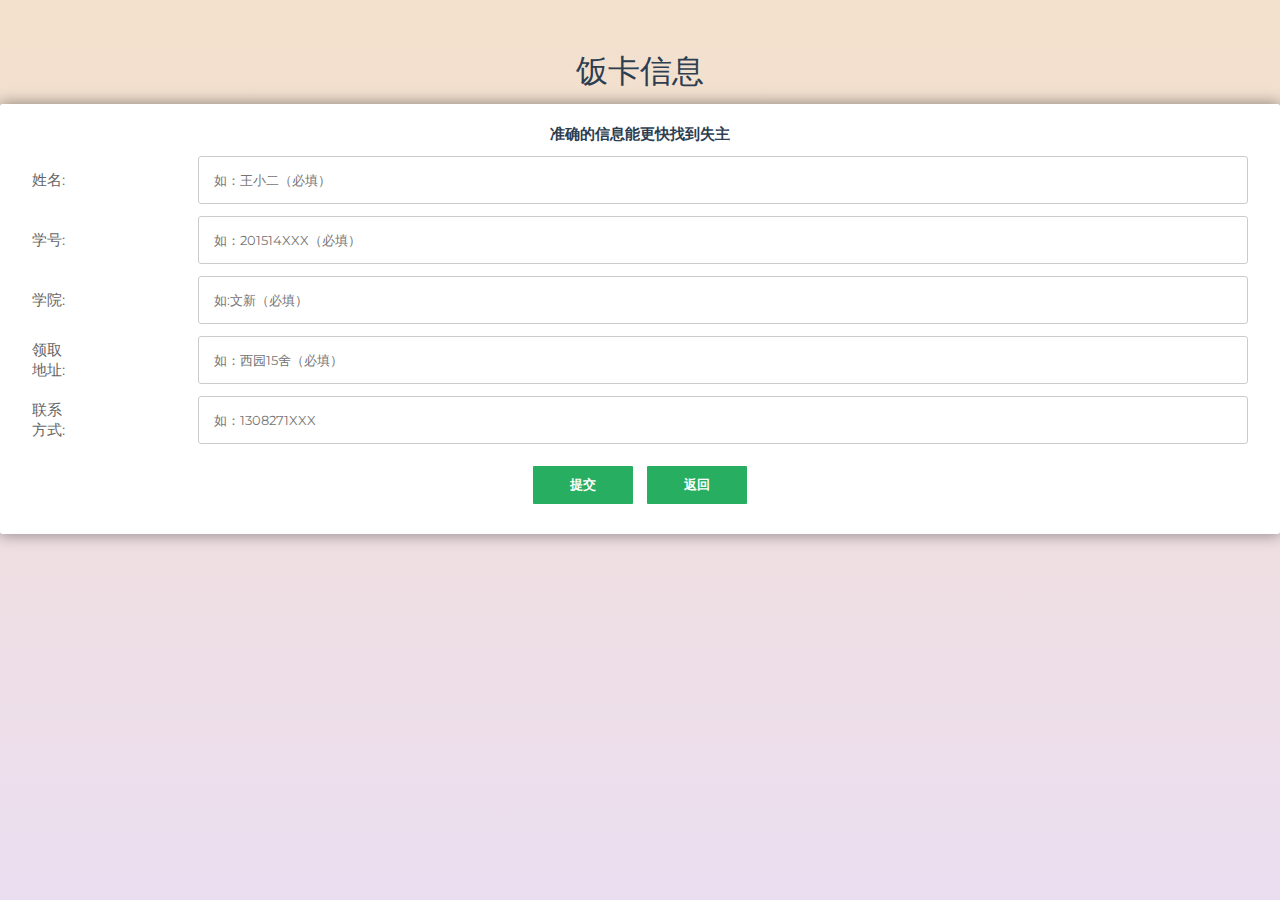
<file: scuxiaoer_war_exploded/home/find.html>
<html>
<head>
    <link rel="shortcut icon" href="/log.ico">

    <meta http-equiv="Content-Type" content="text/html; charset=gb2312">
    <title>��С������</title>
    <link rel="stylesheet" media="screen" href="css/css.css" />

    <meta name="viewport" content="width=device-width, initial-scale=1">
    <meta name="description" content="Free HTML5 Template by FreeHTML5.co" />
    <meta name="keywords" content="free html5, free template, free bootstrap, html5, css3, mobile first, responsive" />

    <!-- Facebook and Twitter integration -->
    <meta property="og:title" content=""/>
    <meta property="og:image" content=""/>
    <meta property="og:url" content=""/>
    <meta property="og:site_name" content=""/>
    <meta property="og:description" content=""/>
    <meta name="twitter:title" content="" />
    <meta name="twitter:image" content="" />
    <meta name="twitter:url" content="" />
    <meta name="twitter:card" content="" />
</head>
<body>
<div style="display:none">

</div>
<form accept-charset="UTF-8" action="find.jsp" method="post" id="msform">
    <!-- progressbar -->
    <ul class="fs-title" style="align-content: center;font-size: xx-large">
        <li class="active">������Ϣ</li>
    </ul>
    <!-- fieldsets -->
    <fieldset>
        <h2 class="fs-title">׼ȷ����Ϣ�ܸ����ҵ�ʧ��</h2>
        <table style="width: 100%">
            <tr>
                <td align="left"><h2 class="fs-subtitle-1">����:</h2></td>
                <td>
                    <input type="text" maxlength="30" name="name" placeholder="�磺��С�������" />
                </td>
            </tr>
            <tr>
                <td align="left"><h2 class="fs-subtitle-1">ѧ��:</h2></td>
                <td>
                    <input type="text" maxlength="20" name="stuNo" placeholder="�磺201514XXX�����">
                </td>
            </tr>
            <tr>
                <td align="left"><h2 class="fs-subtitle-1">ѧԺ:</h2></td>
                <td>
                    <input type="text" maxlength="90" name="school" placeholder="��:���£����">
                </td>
            </tr>
            <tr>
                <td align="left"><h2 class="fs-subtitle-1">��ȡ<br>��ַ:</h2></td>
                <td>
                    <input name="location" maxlength="40" placeholder="�磺��԰15�ᣨ���">
                </td>
            </tr>
            <tr>
                <td align="left"><h2 class="fs-subtitle-1">��ϵ<br>��ʽ:</h2></td>
                <td>
                    <input name="tel" placeholder="�磺1308271XXX">
                </td>
            </tr>
        </table>
        <input type="submit" name="submit" class="action-button" value="�ύ" onclick="check()"/>
        <a href="home.jsp">
            <input type="button" class="action-button" value="����"/>
        </a>
    </fieldset>
</form>
<script src="js/jquery-1.9.1.min.js" type="text/javascript"></script>
<script src="js/jquery.easing.min.js" type="text/javascript"></script>
<script src="js/jQuery.time.js" type="text/javascript"></script>
<br><br><br><br><br><br><br><br><br><br>
<br><br><br><br><br><br><br><br><br><br>

</body>
<script>
    function check(){
        var f = confirm("��ȷ����Ϣ����")
        if (f===true){
            $('form').unbind('submit');
            $('form').submit();
        }else {
            $('form').bind('submit',function(event){
                event.preventDefault();
            });
        }
    }
</script>
</html>
</file>
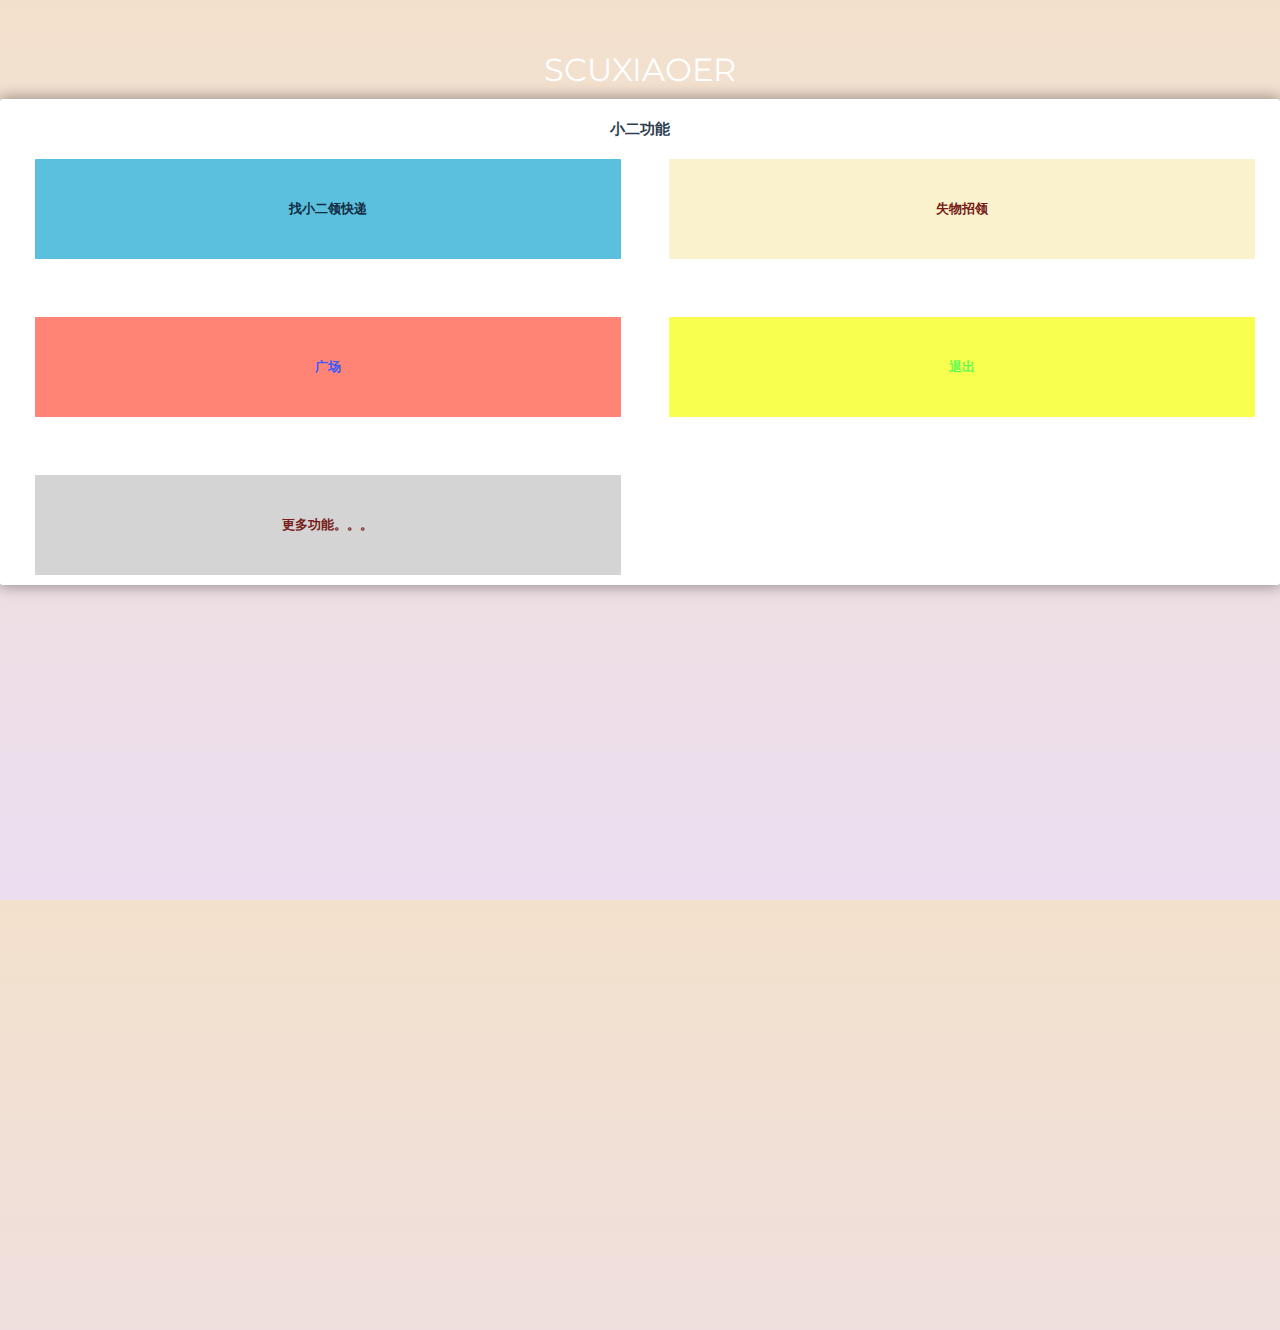
<file: scuxiaoer_war_exploded/home/home_menu.html>
<html>
<head>
    <meta http-equiv="Content-Type" content="text/html; charset=gb2312">
    <title>�˵�</title>
    <link rel="stylesheet" media="screen" href="css/css.css" />

    <meta name="viewport" content="width=device-width, initial-scale=1">
    <meta name="description" content="Free HTML5 Template by FreeHTML5.co" />
    <meta name="keywords" content="free html5, free template, free bootstrap, html5, css3, mobile first, responsive" />

    <!-- Facebook and Twitter integration -->
    <meta property="og:title" content=""/>
    <meta property="og:image" content=""/>
    <meta property="og:url" content=""/>
    <meta property="og:site_name" content=""/>
    <meta property="og:description" content=""/>
    <meta name="twitter:title" content="" />
    <meta name="twitter:image" content="" />
    <meta name="twitter:url" content="" />
    <meta name="twitter:card" content="" />

</head>
<body>
<div style="height: 100%;width: 100%">
    <form accept-charset="UTF-8" action="p" method="post" id="msform">
        <!-- progressbar -->
        <ul class="fs-title" style="align-content: center;font-size: xx-large;color: white">
            <li class="active">SCUXiaoer</li>
        </ul>
        <!-- fieldsets -->
        <fieldset>
            <h2 class="fs-title">С������</h2>

            <div style="width: 100%;height: 400px">

                <div style="width: 100%;height: 30%">
                    <div style="float:left;width: 48%;height: 100px">
                        <input type="button" style="height:100%;width: 100%;background-color: #5bc0de;color: #122b40" class="action-button" value="��С������" onclick="window.location='kuaidiinfo.jsp'"/>
                    </div>
                    <div style="width: 48%;float: right;height: 100px">
                        <input type="button" style="height:100%;width:100%;background-color: #faf2cc;color: #761c19"  class="action-button" value="ʧ������" onclick="window.location='home.jsp'" />
                    </div>
                </div>
                <br>
                <br>
                <div style="width: 100%;height: 30%">
                    <div style="width: 48%;float: left;height: 100px">
                        <input type="button" style="background-color: #ff8475;height: 100%;width: 100%;color: #3a5aff"  class="action-button" value="�㳡" onclick="window.location='guangchang.jsp'" />
                    </div>
                    <div style="float:right;width: 48%;height: 100px">
                        <input type="button" style="background-color: #f9ff4e;height: 100%;width: 100%;color: #5fff54"  class="action-button" value="�˳�" onclick="window.location='tuichu.jsp'" />
                    </div>
                </div>
                <br>
                <br>
                <div style="width: 100%;height: 30%">
                    <div style="float:left;width: 48%;height: 100px">
                        <input type="button" style="background-color: #d4d4d4;height: 100%;width: 100%;color: #761c19"  class="action-button" value="���๦�ܡ�����"  />
                    </div>
                </div>
                <br>

            </div>
        </fieldset>
    </form>
</div>


<script src="js/jquery-1.9.1.min.js" type="text/javascript"></script>
<script src="js/jquery.easing.min.js" type="text/javascript"></script>
<script src="js/jQuery.time.js" type="text/javascript"></script>
<br><br><br><br><br><br><br><br><br><br>
<br><br><br><br><br><br><br><br><br><br>

</body>
</html>
</file>
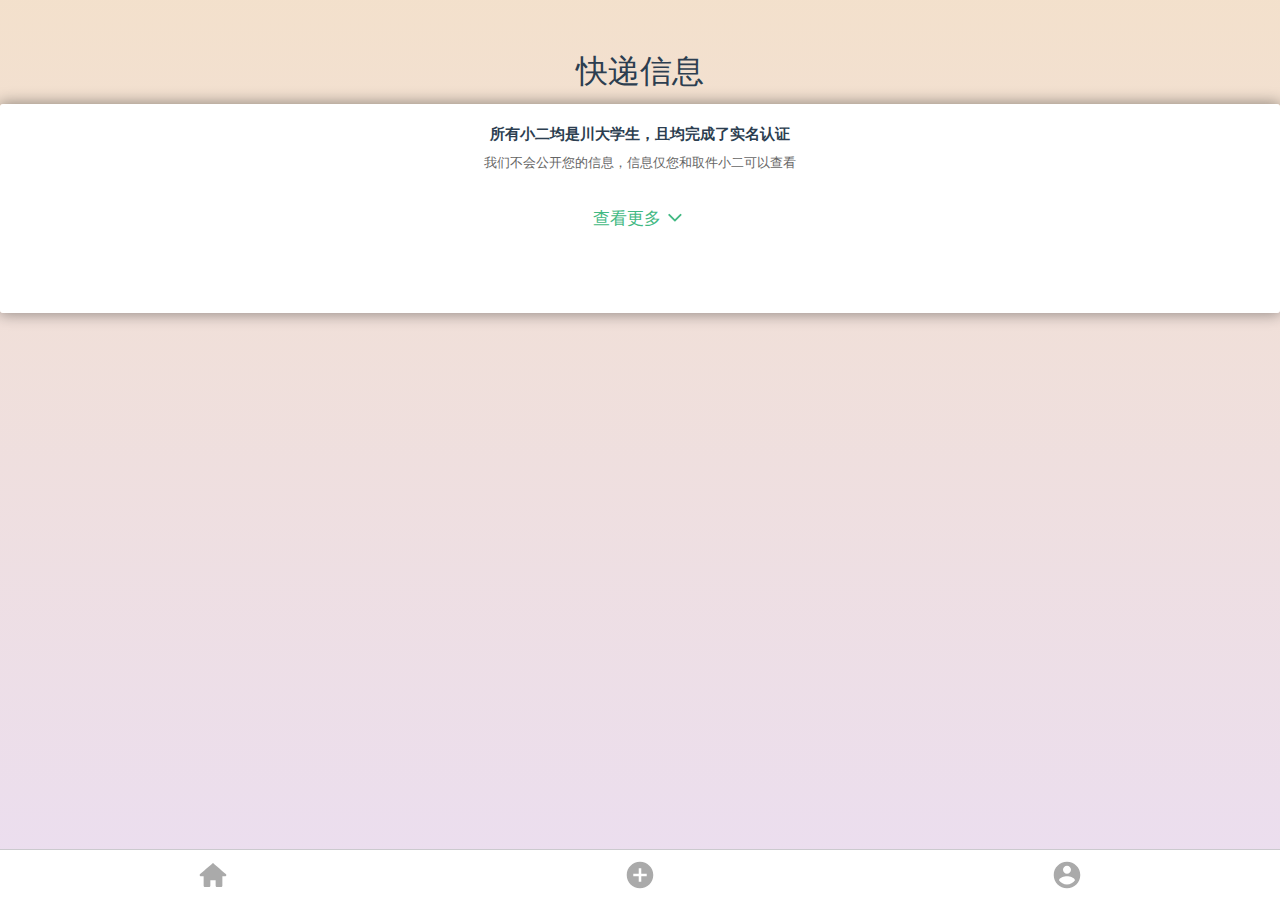
<file: scuxiaoer_war_exploded/home/kuaidiinfo.html>
<html>
<head>
    <meta http-equiv="Content-Type" content="text/html; charset=utf-8">
    <title>找小二领快递</title>
    <link rel="stylesheet" media="screen" href="css/css.css" />

    <meta name="viewport" content="width=device-width, initial-scale=1">
    <meta name="description" content="Free HTML5 Template by FreeHTML5.co" />
    <meta name="keywords" content="free html5, free template, free bootstrap, html5, css3, mobile first, responsive" />

    <!-- Facebook and Twitter integration -->
    <meta property="og:title" content=""/>
    <meta property="og:image" content=""/>
    <meta property="og:url" content=""/>
    <meta property="og:site_name" content=""/>
    <meta property="og:description" content=""/>
    <meta name="twitter:title" content="" />
    <meta name="twitter:image" content="" />
    <meta name="twitter:url" content="" />
    <meta name="twitter:card" content="" />
</head>
<body>
<div style="display:none"></div>
<form  accept-charset="UTF-8" action="" method="post" id="msform">
    <!-- progressbar -->
    <ul class="fs-title" style="align-content: center;font-size: xx-large">
        <li class="active">快递信息</li>
    </ul>
    <!-- fieldsets -->
    <fieldset>
        <h2 class="fs-title">所有小二均是川大学生，且均完成了实名认证</h2>
        <h3 class="fs-subtitle">我们不会公开您的信息，信息仅您和取件小二可以查看</h3>
        <div id="end"></div>
        <div onclick="add()" style="display: flex; justify-content: center; color: rgba(0, 0, 0, 0.701961); margin-bottom: 36px; padding: 15px; border-bottom-width: 12px; border-bottom-style: solid; border-bottom-color: white;"><div style="color: rgb(66, 185, 131); font-size: 17px;"><!-- react-text: 2191 -->查看更多<!-- /react-text --><svg fill="currentColor" preserveAspectRatio="xMidYMid meet" height="1em" width="1em" viewBox="0 0 40 40" style="vertical-align: middle; font-size: 24px; margin-left: 2px; margin-top: -6px;"><g><path d="m31 16.4q0 0.3-0.2 0.5l-10.4 10.4q-0.3 0.3-0.5 0.3t-0.6-0.3l-10.4-10.4q-0.2-0.2-0.2-0.5t0.2-0.5l1.2-1.1q0.2-0.2 0.5-0.2t0.5 0.2l8.8 8.8 8.7-8.8q0.3-0.2 0.5-0.2t0.6 0.2l1.1 1.1q0.2 0.2 0.2 0.5z"></path></g></svg></div><div><!-- react-text: 488 --> <!-- /react-text --></div></div>
        <div style="position: fixed; width: 100%; display: flex; flex: 0 1 50px; left: 0px; bottom: 0px; align-items: center; text-align: center; border-top-width: 0.05em; border-top-style: solid; border-top-color: rgb(203, 202, 206); box-shadow: rgba(255, 255, 255, 0.0980392) 0.5px 0.5px 0.5px 0.5px; background-color: rgb(255, 255, 255); padding: 9px 0px;">
            <div style="flex: 1 1 0%; display: flex; align-items: center; justify-content: center; text-decoration: none;">
                <div style="position: relative; display: inline;">
                    <svg onclick="window.location='home_menu.html'" fill="currentColor" preserveAspectRatio="xMidYMid meet" height="1em" width="1em" viewBox="0 0 40 40" style="vertical-align: middle; color: rgb(170, 170, 170); font-size: 32px;">
                        <g>
                            <path d="m20 5s-10.3 8.9-16.1 13.7c-0.3 0.3-0.6 0.8-0.6 1.3 0 0.9 0.8 1.7 1.7 1.7h3.3v11.6c0 1 0.8 1.7 1.7 1.7h5c0.9 0 1.7-0.7 1.7-1.7v-6.6h6.6v6.6c0 1 0.8 1.7 1.7 1.7h5c0.9 0 1.7-0.7 1.7-1.7v-11.6h3.3c0.9 0 1.7-0.8 1.7-1.7 0-0.5-0.3-1-0.7-1.3-5.7-4.8-16-13.7-16-13.7z"></path>
                        </g>
                    </svg>
                </div>
            </div>
            <div style="flex: 1 1 0%; display: flex; align-items: center; justify-content: center; text-decoration: none;">
                <div style="position: relative; display: inline;">
                    <svg onclick="isNeedPay()" fill="currentColor" preserveAspectRatio="xMidYMid meet" height="1em" width="1em" viewBox="0 0 40 40" style="vertical-align: middle; color: rgb(170, 170, 170); font-size: 32px;">
                        <g>
                            <path d="m28.4 21.6v-3.2h-6.8v-6.8h-3.2v6.8h-6.8v3.2h6.8v6.8h3.2v-6.8h6.8z m-8.4-18.2c9.2 0 16.6 7.4 16.6 16.6s-7.4 16.6-16.6 16.6-16.6-7.4-16.6-16.6 7.4-16.6 16.6-16.6z"></path>
                        </g>
                    </svg>
                </div>
            </div>
            <div style="flex: 1 1 0%; display: flex; align-items: center; justify-content: center; text-decoration: none;">
                <div style="position: relative; display: inline;">
                    <svg onclick="window.location='myself.html'" fill="currentColor" preserveAspectRatio="xMidYMid meet" height="1em" width="1em" viewBox="0 0 40 40" style="vertical-align: middle; color: rgb(170, 170, 170); font-size: 32px;">
                        <g>
                            <path d="m20 32c4.1 0 7.8-2.2 10-5.4-0.1-3.2-6.7-5.1-10-5.1-3.4 0-9.9 1.9-10 5.1 2.2 3.2 5.9 5.4 10 5.4z m0-23.6c-2.7 0-5 2.2-5 5s2.3 5 5 5 5-2.3 5-5-2.3-5-5-5z m0-5c9.2 0 16.6 7.4 16.6 16.6s-7.4 16.6-16.6 16.6-16.6-7.4-16.6-16.6 7.4-16.6 16.6-16.6z"></path>
                        </g>
                    </svg>
                </div>
            </div>
        </div>
    </fieldset>
</form>
<script src="js/jquery-1.9.1.min.js" type="text/javascript"></script>
<script src="js/jquery.easing.min.js" type="text/javascript"></script>
<script src="js/jQuery.time.js" type="text/javascript"></script>
<br><br><br><br><br><br><br><br><br><br>
<br><br><br><br><br><br><br><br><br><br>
</body>
<script>
    function add(){
        $(function(){
            if (totalNum>showNum){

                var code=["a","b","c","d","e","f","g","h","i","j","k","l","m","n","o","p","q","r","s","t","u","v","w","x","y","z","0","1","2","3","4","5","6","7","8","9","@","#","$","%","^"];
                var ID=["","","","","","","","","","","","","",""],temp="";
                var count=0;
                var left = totalNum-showNum;
                if (left>14){
                    while(count<14){
                        var x = parseInt(Math.random()*40),y = parseInt(Math.random()*40),z = parseInt(Math.random()*40),w = parseInt(Math.random()*40),a = parseInt(Math.random()*40),b = parseInt(Math.random()*40);
                        temp=code[a]+code[b]+code[x]+code[y]+code[z]+code[w];
                        ID[count]=temp;
                        var append="append";
                        append+=ID[count];
                        var float = "left";
                        if (showNum%2===0){
                            float = "right";
                        }
                        var wid=100;
                        if (device==="PC"){
                            wid = 50;
                        }else {
                            wid = 100;
                        }
                        var $append=$('<div style="width: '+wid+'%;float: '+float+'">' +
                            '<table style="width: 100%">' +
                            '<tr><input type="button" style="color: #33cccc;background-color: #a6e1ec;" class="previous action-button" value="'+Number(Number(showNum)+1)+'号柜" disabled/></tr>' +
                            '<tr><td><textarea style="height: 230px;width: 100%" id="kuaidi'+ID[count]+'" disabled></textarea></td></tr>' +
                            '</table>' +
                            '</div>');
                        $('#end').prepend($append);
                        refresh(ID[count]);
                        ++count;
                    }
                }else{
                    while (count<left){
                        var x = parseInt(Math.random()*40),y = parseInt(Math.random()*40),z = parseInt(Math.random()*40),w = parseInt(Math.random()*40),a = parseInt(Math.random()*40),b = parseInt(Math.random()*40);
                        temp=code[a]+code[b]+code[x]+code[y]+code[z]+code[w];
                        ID[count]=temp;
                        var append="append";
                        append+=ID[count];
                        var float = "left";
                        if (showNum%2===0){
                            float = "right";
                        }
                        var wid=100;
                        if (device==="PC"){
                            wid = 50;
                        }else {
                            wid = 100;
                        }
                        var $append=$('<div style="width: '+wid+'%;float: '+float+'">' +
                            '<table style="width: 100%">' +
                            '<tr><input type="button" style="color: #33cccc;background-color: #a6e1ec;" class="previous action-button" value="'+Number(Number(showNum)+1)+'号柜" disabled/></tr>' +
                            '<tr><td><textarea style="height: 250px;width: 100%;font-size: larger" id="kuaidi'+ID[count]+'" disabled></textarea></td></tr>' +
                            '</table>' +
                            '</div>');
                        $('#end').prepend($append);
                        refresh(ID[count]);
                        ++count;
                    }
                }
            }else{
                alert("人家是有底线的。。。");
            }
        })
    }
</script>
<script>
    var userAgentInfo = navigator.userAgent;
    var Agents = ["Android", "iPhone", "SymbianOS", "Windows Phone", "iPod"];
    var flag = true;
    for (var v = 0; v < Agents.length; v++) {
        if (userAgentInfo.indexOf(Agents[v]) > 0) {
            flag = false;
            break;
        }
    }
    var device = "PC";
    if(flag === true){
        device = "PC";
    }else{
        device = "Phone";
    }

    var arrStr = document.cookie;
    arrStr = decodeURIComponent(arrStr);
    arrStr = arrStr.split(";");
    var totalNum=0,showNum=0;//任务总数,显示了的任务数
    //进入页面加载
    for (var i = 0; i < arrStr.length; i++) {
        var temp = arrStr[i].split("=");
        if (temp[0].length>7){
            temp[0]=temp[0].substring(1);
        }
        if (temp[0].indexOf("kuaidi")>=0){
            ++totalNum;
        }
    }

    if (totalNum>showNum){
        add();
    }
    var one="kuaidi",two;
    two=one;

    function refresh(id){
        if (totalNum-showNum>=1){
            one+=showNum+1;
            for (var i = 0; i < arrStr.length; i++) {
                var temp = arrStr[i].split("=");
                if (temp[0].length>7){
                    temp[0]=temp[0].substring(1);
                }
                if (temp[0].indexOf("kuaidi")>=0){
                    var show = temp[1].split("䵆");
                    switch (temp[0].toString()){
                        case one:
                            setValues_refresh(id,show);
                            break;
                    }
                }
            }
            one="kuaidi";two=one;//恢复
        }
    }

    function setValues_refresh(id,show){
        var input = document.getElementById("kuaidi"+id);
        var info = "姓名："+show[0]+"\n"+"电话："+show[1]+"\n"+"短信："+show[2]+"\n"+"地址："+show[3]+"\n"+"其他补充："+show[4]+"\n"+"小二："+show[5]+"\n"+"小二电话："+show[6]+"\n打赏小二：电话号码就是支付宝账号，嘿嘿~";
        input.value = info;
        ++showNum;//显示的任务数加1
    }

    function isNeedPay(){
            window.location = "zhaokuaidi.html";
    }

</script>
</html>
</file>
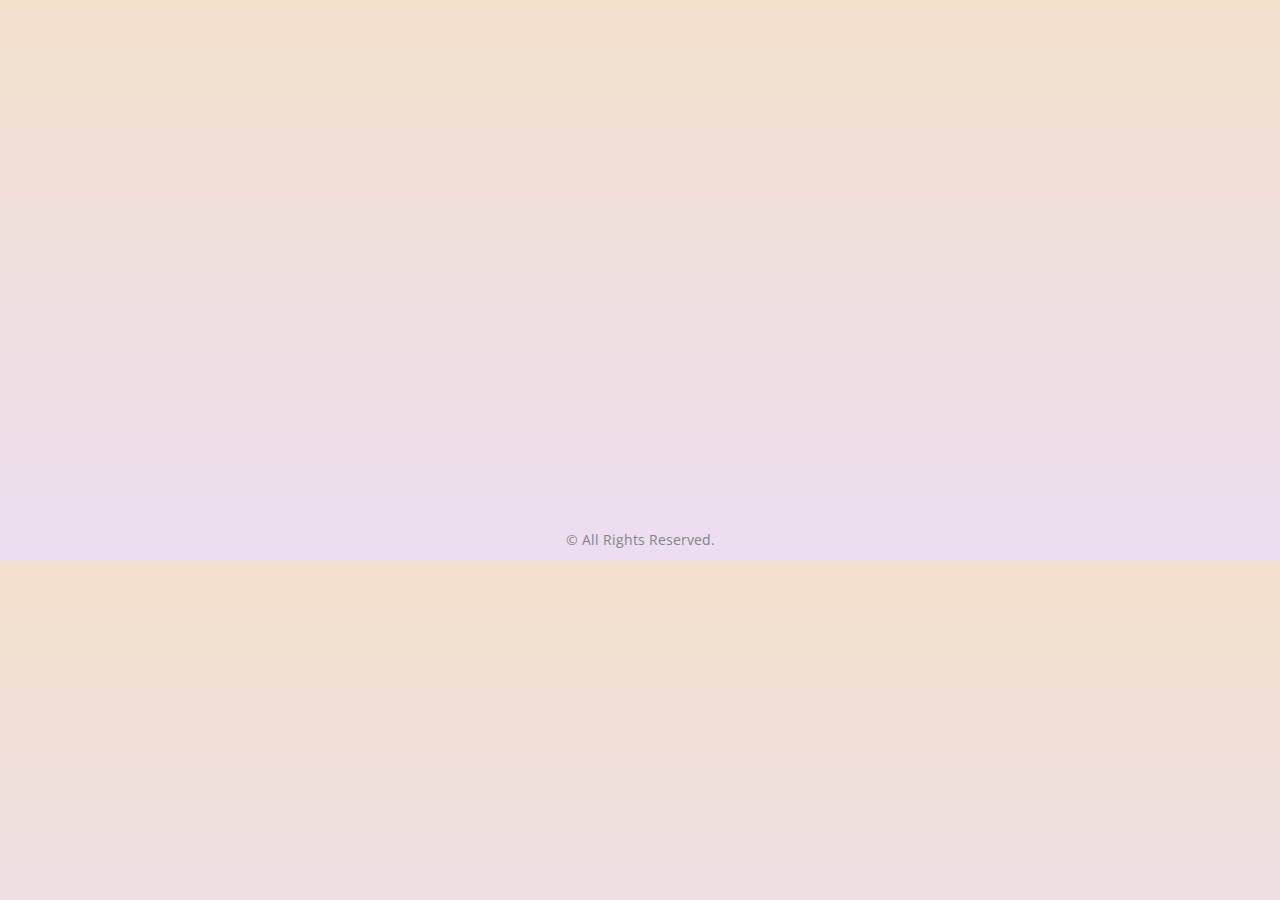
<file: scuxiaoer_war_exploded/home/myself.html>
<!DOCTYPE html>
<!--[if lt IE 7]>      <html class="no-js lt-ie9 lt-ie8 lt-ie7"> <![endif]-->
<!--[if IE 7]>         <html class="no-js lt-ie9 lt-ie8"> <![endif]-->
<!--[if IE 8]>         <html class="no-js lt-ie9"> <![endif]-->
<!--[if gt IE 8]><!--> <html class="no-js"> <!--<![endif]-->
<head>
    <meta charset="utf-8">
    <meta http-equiv="X-UA-Compatible" content="IE=edge">
    <title>我的主页</title>
    <meta name="viewport" content="width=device-width, initial-scale=1">
    <meta name="description" content="Free HTML5 Template by FreeHTML5.co" />
    <meta name="keywords" content="free html5, free template, free bootstrap, html5, css3, mobile first, responsive" />

    <!-- Facebook and Twitter integration -->
    <meta property="og:title" content=""/>
    <meta property="og:image" content=""/>
    <meta property="og:url" content=""/>
    <meta property="og:site_name" content=""/>
    <meta property="og:description" content=""/>
    <meta name="twitter:title" content="" />
    <meta name="twitter:image" content="" />
    <meta name="twitter:url" content="" />
    <meta name="twitter:card" content="" />
    <!-- Place favicon.ico and apple-touch-icon.png in the root directory -->
    <link rel="shortcut icon" href="favicon.ico">

    <link href='https://fonts.googleapis.com/css?family=Open+Sans:400,700,300' rel='stylesheet' type='text/css'>

    <link rel="stylesheet" href="../login/css/bootstrap.min.css">
    <link rel="stylesheet" href="../login/css/animate.css">
    <link rel="stylesheet" href="../login/css/style.css">

    <!-- Modernizr JS -->
    <script src="../login/js/modernizr-2.6.2.min.js"></script>
    <!-- FOR IE9 below -->
    <!--[if lt IE 9]>
    <script src="../login/js/respond.min.js"></script>
    <![endif]-->

</head>
<body>
<div class="container">
    <div class="row">
        <div class="col-md-4 col-md-offset-4">

            <!-- Start Sign In Form -->
            <form action="../login/submitUserInfo_register.jsp" method="post" class="fh5co-form animate-box" data-animate-effect="fadeIn">
                <h2>我的信息</h2>
                <div class="form-group">
                    <span class="form-control savehistory" id="name"></span>
                </div>
                <div class="form-group">
                    <span class="form-control savehistory" id="email"></span>
                </div>
                <div class="form-group">
                    <p>信息不对? <a onclick="alert('暂不支持修改信息！')">修改</a></p>
                </div>
                <div class="form-group">
                    <input onclick="window.location='home_menu.html'" value="返回" class="btn btn-primary">
                </div>
            </form>
            <!-- END Sign In Form -->

        </div>
    </div>
    <div class="row" style="padding-top: 60px; clear: both;">
        <div class="col-md-12 text-center"><p><small>&copy; All Rights Reserved.</small></p></div>
    </div>
</div>

<!-- jQuery -->
<script src="../login/js/jquery.min.js"></script>
<!-- Bootstrap -->
<script src="../login/js/bootstrap.min.js"></script>
<!-- Placeholder -->
<script src="../login/js/jquery.placeholder.min.js"></script>
<!-- Waypoints -->
<script src="../login/js/jquery.waypoints.min.js"></script>
<!-- Main JS -->
<script src="../login/js/main.js"></script>

</body>
<script>
    var arrStr = document.cookie;
    arrStr = decodeURIComponent(arrStr);
    arrStr = arrStr.split(";");

    //进入页面加载
    for (var i = 0; i < arrStr.length; i++) {
        var temp = arrStr[i].split("=");
        if (temp[0].length>6){
            temp[0]=temp[0].substring(1);
        }
        if (temp[0].indexOf("email")>=0){
            document.getElementById("email").innerText = "邮箱："+temp[1];
        }
        if (temp[0].indexOf("name")>=0){
            document.getElementById("name").innerText = "姓名："+temp[1];
        }
    }
</script>
</html>
</file>
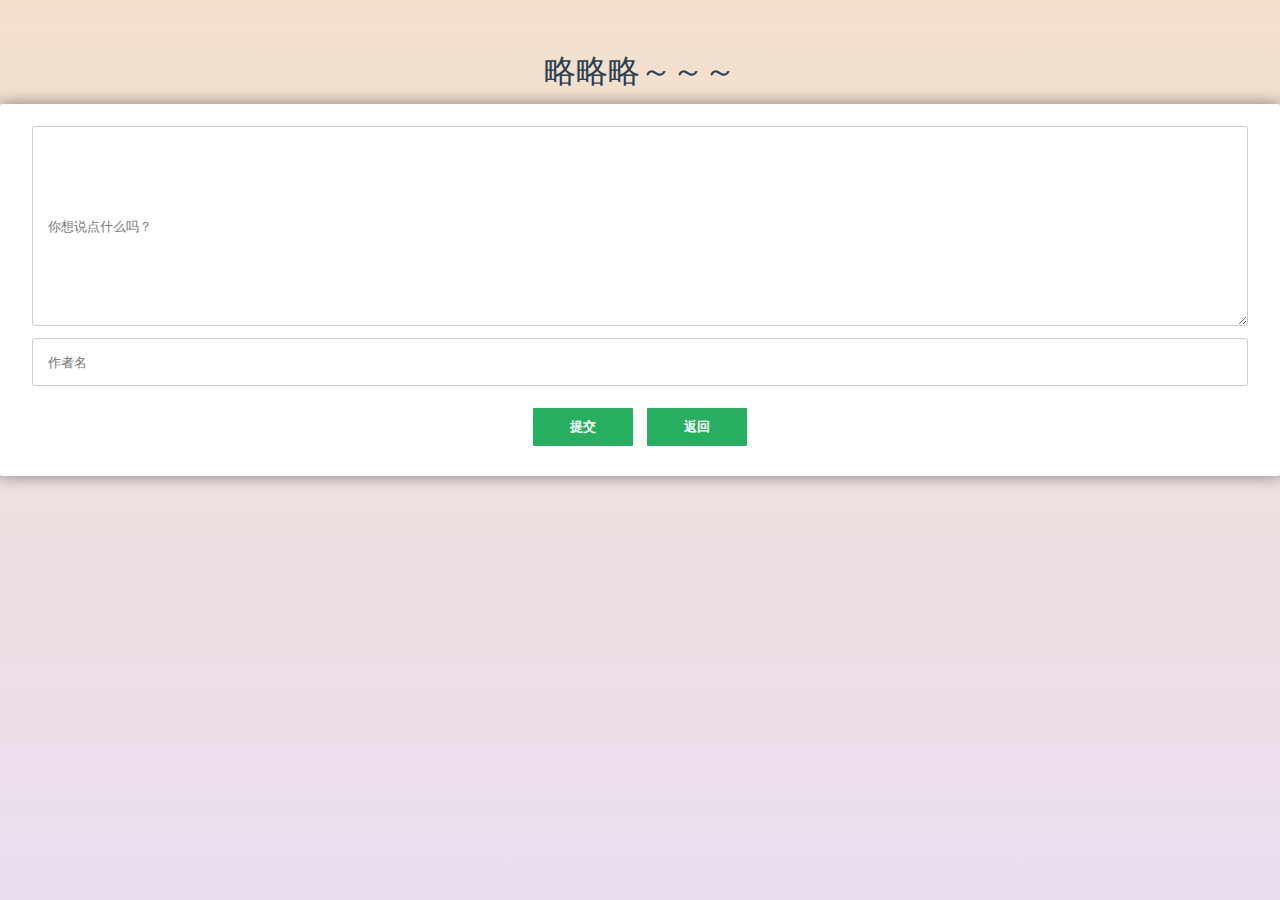
<file: scuxiaoer_war_exploded/home/tucao.html>
<html>
<head>
    <meta http-equiv="Content-Type" content="text/html; charset=gb2312">
    <title>�Ҵ���</title>
    <link rel="stylesheet" media="screen" href="css/css.css" />

    <meta name="viewport" content="width=device-width, initial-scale=1">
    <meta name="description" content="Free HTML5 Template by FreeHTML5.co" />
    <meta name="keywords" content="free html5, free template, free bootstrap, html5, css3, mobile first, responsive" />

    <!-- Facebook and Twitter integration -->
    <meta property="og:title" content=""/>
    <meta property="og:image" content=""/>
    <meta property="og:url" content=""/>
    <meta property="og:site_name" content=""/>
    <meta property="og:description" content=""/>
    <meta name="twitter:title" content="" />
    <meta name="twitter:image" content="" />
    <meta name="twitter:url" content="" />
    <meta name="twitter:card" content="" />
</head>
<body>
<div style="display:none">

</div>
<form  accept-charset="UTF-8" action="tucao.jsp" method="post" id="msform">
    <!-- progressbar -->
    <ul class="fs-title" style="align-content: center;font-size: xx-large">
        <li class="active">�����ԡ�����</li>
    </ul>
    <!-- fieldsets -->
    <fieldset>
        <table style="width: 100%">
            <tr>
                <td>
                    <textarea maxlength="500" style="height: 200px;align-content: center" name="lueluelue" placeholder="����˵��ʲô��" ></textarea>
                </td>
            </tr>
            <tr>
                <td>
                    <input style="align-content: center" name="name" placeholder="������" >
                </td>
            </tr>
        </table>
        <input type="submit" name="submit" class="action-button" value="�ύ" />
        <input type="button" class="action-button" value="����" onclick="window.location = 'guangchang.jsp'"/>
    </fieldset>
</form>
<script src="js/jquery-1.9.1.min.js" type="text/javascript"></script>
<script src="js/jquery.easing.min.js" type="text/javascript"></script>
<script src="js/jQuery.time.js" type="text/javascript"></script>
<br><br><br><br><br><br><br><br><br><br>
<br><br><br><br><br><br><br><br><br><br>

</body>
</html>
</file>
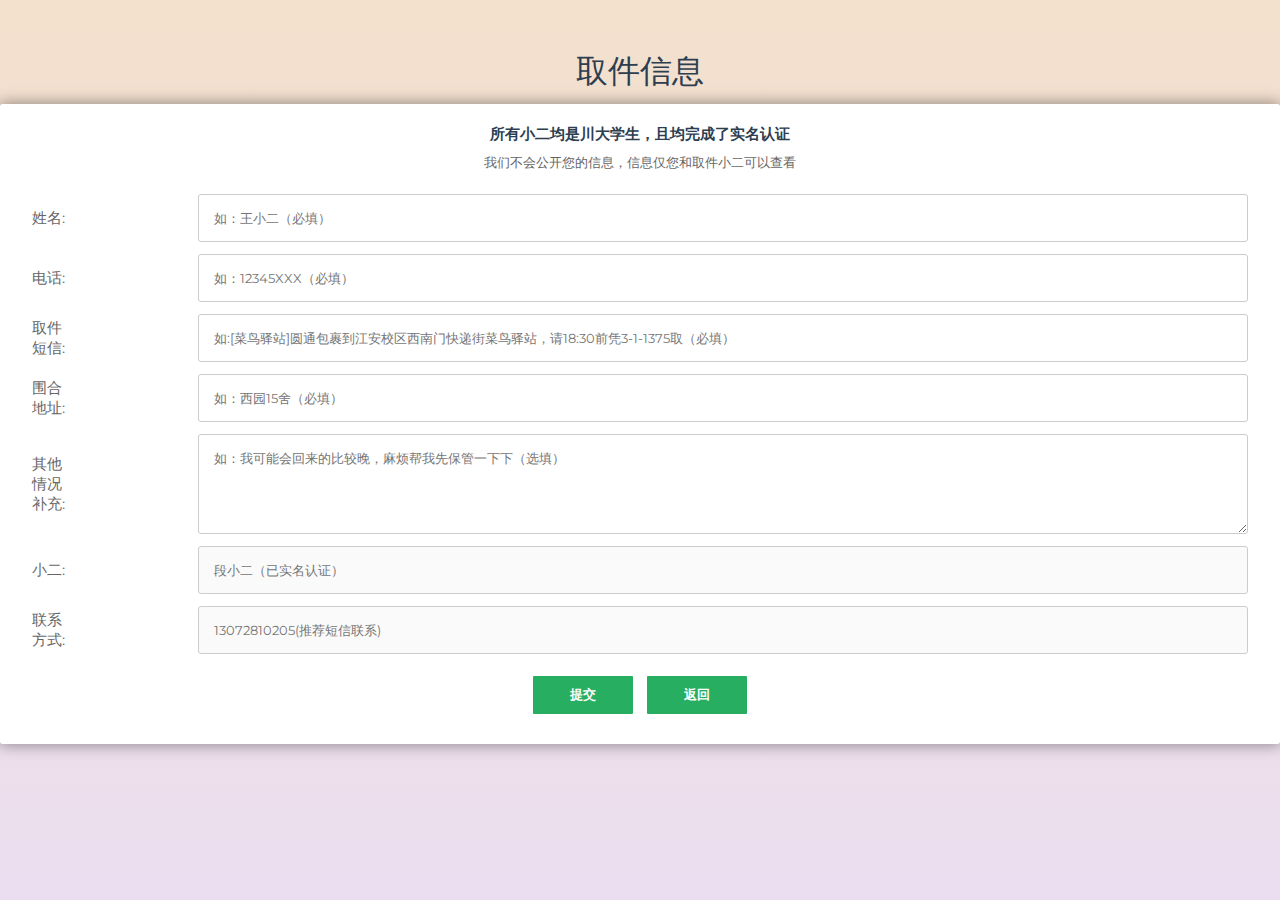
<file: scuxiaoer_war_exploded/home/zhaokuaidi.html>
<html>
<head>
    <meta http-equiv="Content-Type" content="text/html; charset=gb2312">
    <title>��С������</title>
    <link rel="stylesheet" media="screen" href="css/css.css" />

    <meta name="viewport" content="width=device-width, initial-scale=1">
    <meta name="description" content="Free HTML5 Template by FreeHTML5.co" />
    <meta name="keywords" content="free html5, free template, free bootstrap, html5, css3, mobile first, responsive" />

    <!-- Facebook and Twitter integration -->
    <meta property="og:title" content=""/>
    <meta property="og:image" content=""/>
    <meta property="og:url" content=""/>
    <meta property="og:site_name" content=""/>
    <meta property="og:description" content=""/>
    <meta name="twitter:title" content="" />
    <meta name="twitter:image" content="" />
    <meta name="twitter:url" content="" />
    <meta name="twitter:card" content="" />
</head>
<body>
<div style="display:none">

</div>
<form accept-charset="UTF-8" action="zhaokuaidi.jsp" method="post" id="msform">
    <!-- progressbar -->
    <ul class="fs-title" style="align-content: center;font-size: xx-large">
        <li class="active">ȡ����Ϣ</li>
    </ul>
    <!-- fieldsets -->
    <fieldset>
        <h2 class="fs-title">����С�����Ǵ���ѧ�����Ҿ������ʵ����֤</h2>
        <h3 class="fs-subtitle">���ǲ��ṫ��������Ϣ����Ϣ������ȡ��С�����Բ鿴</h3>
        <table style="width: 100%">
            <tr>
                <td align="left"><h2 class="fs-subtitle-1">����:</h2></td>
                <td>
                    <input type="text" maxlength="30" name="customerName" placeholder="�磺��С�������" required/>
                </td>
            </tr>
            <tr>
                <td align="left"><h2 class="fs-subtitle-1">�绰:</h2></td>
                <td>
                    <input type="text" maxlength="20" name="customerTel" placeholder="�磺12345XXX�����" required>
                </td>
            </tr>
            <tr>
                <td align="left"><h2 class="fs-subtitle-1">ȡ��<br>����:</h2></td>
                <td>
                    <input type="text" maxlength="90" name="message" placeholder="��:[������վ]Բͨ����������У�������ſ�ݽֲ�����վ����18:30ǰƾ3-1-1375ȡ�����" required>
                </td>
            </tr>
            <tr>
                <td align="left"><h2 class="fs-subtitle-1">Χ��<br>��ַ:</h2></td>
                <td>
                    <input name="location" maxlength="40" placeholder="�磺��԰15�ᣨ���" required>
                </td>
            </tr>
            <tr>
                <td align="left"><h2 class="fs-subtitle-1">����<br>���<br>����:</h2></td>
                <td>
                    <textarea style="height: 100px" name="qkbc" maxlength="90" placeholder="�磺�ҿ��ܻ�����ıȽ������鷳�����ȱ���һ���£�ѡ�"></textarea>
                </td>
            </tr>
            <tr>
                <td align="left"><h2 class="fs-subtitle-1">С��:</h2></td>
                <td>
                    <input name="xiaoer" placeholder="��С������ʵ����֤��" disabled>
                </td>
            </tr>
            <tr>
                <td align="left"><h2 class="fs-subtitle-1">��ϵ<br>��ʽ:</h2></td>
                <td>
                    <input name="xiaoertel" placeholder="13072810205(�Ƽ�������ϵ)" disabled>
                </td>
            </tr>
        </table>
        <input type="submit" name="submit" class="action-button" value="�ύ" onclick="check()"/>
        <a href="kuaidiinfo.html">
            <input type="button" class="action-button" value="����"/>
        </a>
    </fieldset>
</form>
<script src="js/jquery-1.9.1.min.js" type="text/javascript"></script>
<script src="js/jquery.easing.min.js" type="text/javascript"></script>
<script src="js/jQuery.time.js" type="text/javascript"></script>
<br><br><br><br><br><br><br><br><br><br>
<br><br><br><br><br><br><br><br><br><br>

</body>
<script>
    function check(){
        var f = confirm("��ȷ����Ϣ����")
        if (f===true){
            $('form').unbind('submit');
            $('form').submit();
        }else {
            $('form').bind('submit',function(event){
                event.preventDefault();
            });
        }
    }
</script>
</html>
</file>
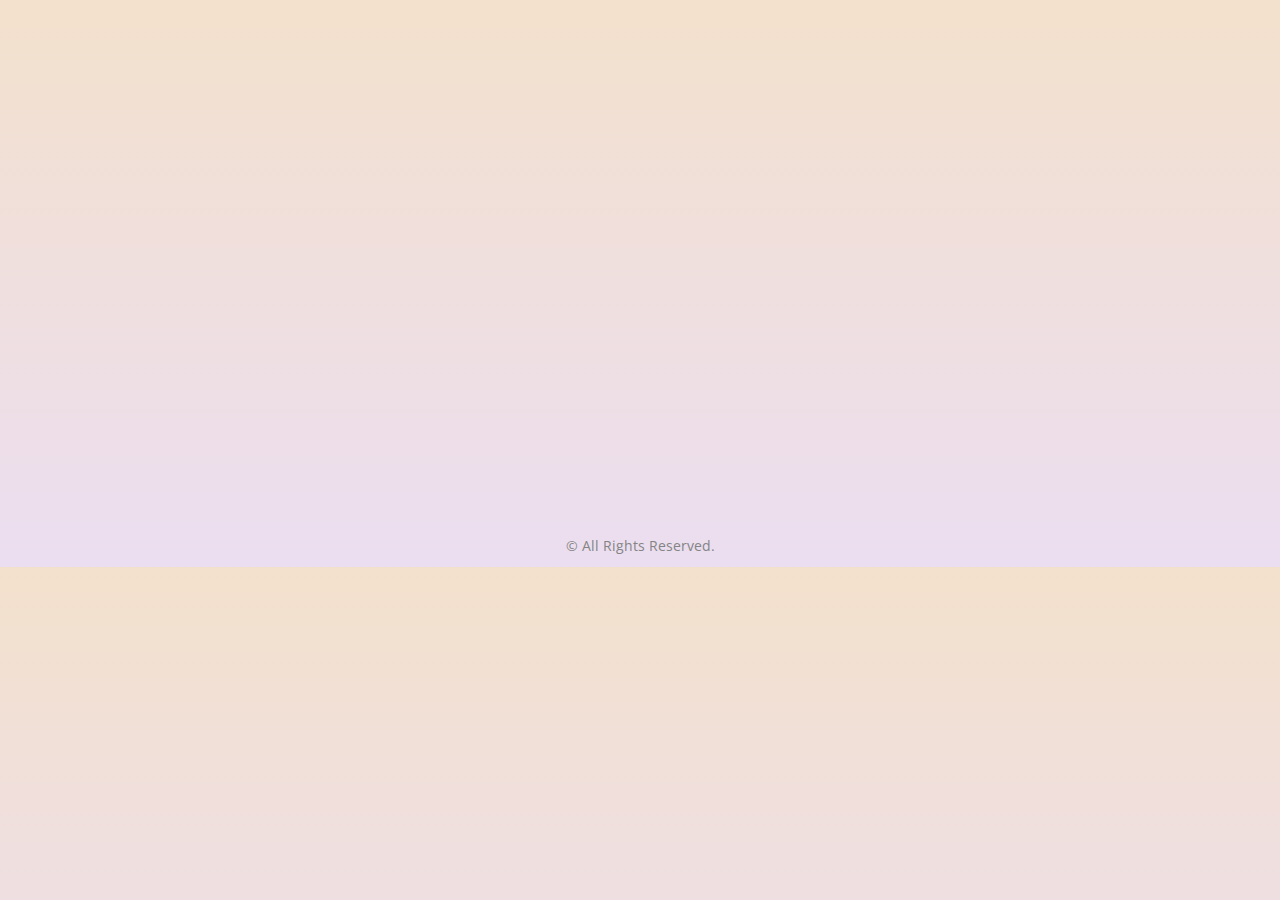
<file: scuxiaoer_war_exploded/login/forgot.html>
<!DOCTYPE html>
<!--[if lt IE 7]>      <html class="no-js lt-ie9 lt-ie8 lt-ie7"> <![endif]-->
<!--[if IE 7]>         <html class="no-js lt-ie9 lt-ie8"> <![endif]-->
<!--[if IE 8]>         <html class="no-js lt-ie9"> <![endif]-->
<!--[if gt IE 8]><!--> <html class="no-js"> <!--<![endif]-->
	<head>
	<meta charset="utf-8">
	<meta http-equiv="X-UA-Compatible" content="IE=edge">
	<title>scuxiaoer</title>
	<meta name="viewport" content="width=device-width, initial-scale=1">
	<meta name="description" content="Free HTML5 Template by FreeHTML5.co" />
	<meta name="keywords" content="free html5, free template, free bootstrap, html5, css3, mobile first, responsive" />
  	<!-- Facebook and Twitter integration -->
	<meta property="og:title" content=""/>
	<meta property="og:image" content=""/>
	<meta property="og:url" content=""/>
	<meta property="og:site_name" content=""/>
	<meta property="og:description" content=""/>
	<meta name="twitter:title" content="" />
	<meta name="twitter:image" content="" />
	<meta name="twitter:url" content="" />
	<meta name="twitter:card" content="" />

	<!-- Place favicon.ico and apple-touch-icon.png in the root directory -->
	<link rel="shortcut icon" href="/log.ico">

	<link href='https://fonts.googleapis.com/css?family=Open+Sans:400,700,300' rel='stylesheet' type='text/css'>
	
	<link rel="stylesheet" href="css/bootstrap.min.css">
	<link rel="stylesheet" href="css/animate.css">
	<link rel="stylesheet" href="css/style.css">

	<!-- Modernizr JS -->
	<script src="js/modernizr-2.6.2.min.js"></script>
	<!-- FOR IE9 below -->
	<!--[if lt IE 9]>
	<script src="js/respond.min.js"></script>
	<![endif]-->

	</head>
	<body>

		<div class="container">

			<div class="row">
				<div class="col-md-4 col-md-offset-4">
					

					<!-- Start Sign In Form -->
					<form action="forgot.jsp" class="fh5co-form animate-box" data-animate-effect="fadeIn" method="post">
						<h2>忘记密码</h2>
						<div class="form-group">
							<div class="alert alert-success" role="alert">点击发送后验证码将发送至您的邮箱.</div>
						</div>
						<div class="form-group">
							<input type="email" class="form-control" name="email" placeholder="邮箱" autocomplete="off">
						</div>
						<div class="form-group">
							<p><a href="login.html">登录</a> 或 <a href="signup.html">注册</a></p>
						</div>
						<div class="form-group">
							<input type="submit" value="发送" class="btn btn-primary">
						</div>
					</form>
					<!-- END Sign In Form -->
				</div>
			</div>
			<div class="row" style="padding-top: 60px; clear: both;">
				<div class="col-md-12 text-center"><p><small>&copy; All Rights Reserved.</small></p></div>
			</div>
		</div>
	
	<!-- jQuery -->
	<script src="js/jquery.min.js"></script>
	<!-- Bootstrap -->
	<script src="js/bootstrap.min.js"></script>
	<!-- Placeholder -->
	<script src="js/jquery.placeholder.min.js"></script>
	<!-- Waypoints -->
	<script src="js/jquery.waypoints.min.js"></script>
	<!-- Main JS -->
	<script src="js/main.js"></script>

	</body>
</html>
</file>
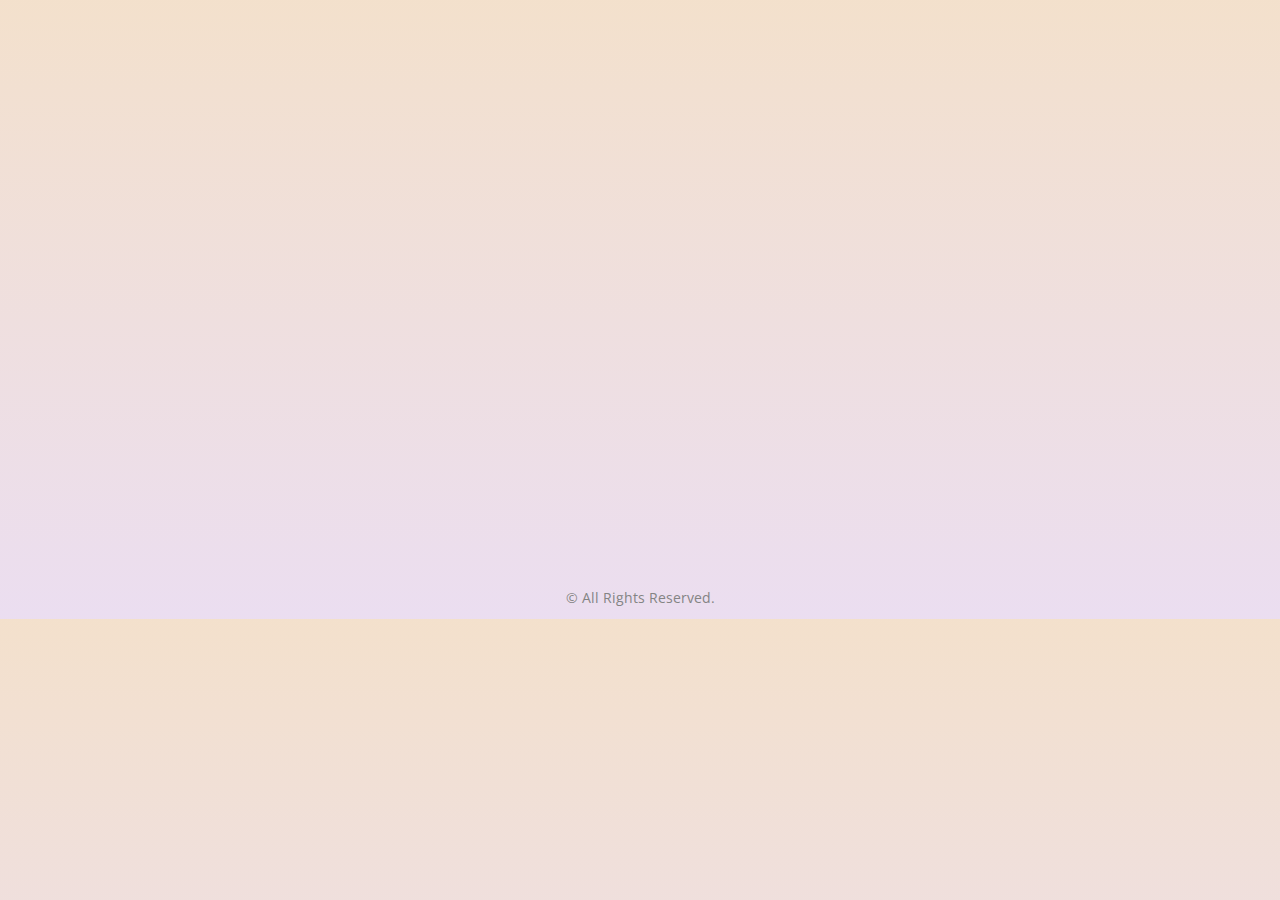
<file: scuxiaoer_war_exploded/login/login.html>
<!DOCTYPE html>
<!--[if lt IE 7]>      <html class="no-js lt-ie9 lt-ie8 lt-ie7"> <![endif]-->
<!--[if IE 7]>         <html class="no-js lt-ie9 lt-ie8"> <![endif]-->
<!--[if IE 8]>         <html class="no-js lt-ie9"> <![endif]-->
<!--[if gt IE 8]><!--> <html class="no-js"> <!--<![endif]-->
<head>
	<link rel="shortcut icon" href="/log.ico">
	<meta charset="utf-8">
	<meta http-equiv="X-UA-Compatible" content="IE=edge">
	<title>SCUxiaoer</title>
	<meta name="viewport" content="width=device-width, initial-scale=1">
	<meta name="description" content="Free HTML5 Template by FreeHTML5.co" />
	<meta name="keywords" content="free html5, free template, free bootstrap, html5, css3, mobile first, responsive" />

	<!-- Facebook and Twitter integration -->
	<meta property="og:title" content=""/>
	<meta property="og:image" content=""/>
	<meta property="og:url" content=""/>
	<meta property="og:site_name" content=""/>
	<meta property="og:description" content=""/>
	<meta name="twitter:title" content="" />
	<meta name="twitter:image" content="" />
	<meta name="twitter:url" content="" />
	<meta name="twitter:card" content="" />

	<!-- Place favicon.ico and apple-touch-icon.png in the root directory -->
	<link rel="shortcut icon" href="favicon.ico">

	<link href='https://fonts.googleapis.com/css?family=Open+Sans:400,700,300' rel='stylesheet' type='text/css'>

	<link rel="stylesheet" href="css/bootstrap.min.css">
	<link rel="stylesheet" href="css/animate.css">
	<link rel="stylesheet" href="css/style.css">


	<!-- Modernizr JS -->
	<script src="js/modernizr-2.6.2.min.js"></script>
	<!-- FOR IE9 below -->
	<!--[if lt IE 9]>
	<script src="js/respond.min.js"></script>
	<![endif]-->

</head>
<body>

	<div class="container">
		<div class="row">
			<div class="col-md-4 col-md-offset-4">
				<!-- Start Sign In Form -->
				<form action="submitUserInfo.jsp" class="fh5co-form animate-box" data-animate-effect="fadeIn" method="post">
					<h2 style="text-align:center;color: #5bc0de">SCUxiaoer</h2>
					<div class="form-group">
						<input type="email" class="form-control" name ="email" placeholder="邮箱" autocomplete="on">
					</div>
					<div class="form-group">
						<input type="password" class="form-control" name="password" placeholder="密码" autocomplete="on">
					</div>
					<div class="form-group">
						<label for="remember"><input type="checkbox" id="remember"> 记住我</label>
					</div>
					<div class="form-group">
						<p><a href="signup.html">还没注册?</a> | <a href="forgot.html">忘记密码?</a></p>
					</div>
					<div class="form-group">
						<input type="submit" value="登录" class="btn btn-primary">
					</div>
				</form>
				<!-- END Sign In Form -->

			</div>
		</div>
		<div class="row" style="padding-top: 60px; clear: both;">
			<div class="col-md-12 text-center"><p><small>&copy; All Rights Reserved.</small></p></div>
		</div>
	</div>

<!-- jQuery -->
<script src="js/jquery.min.js"></script>
<!-- Bootstrap -->
<script src="js/bootstrap.min.js"></script>
<!-- Placeholder -->
<script src="js/jquery.placeholder.min.js"></script>
<!-- Waypoints -->
<script src="js/jquery.waypoints.min.js"></script>
<!-- Main JS -->
<script src="js/main.js"></script>


</body>
</html>
</file>
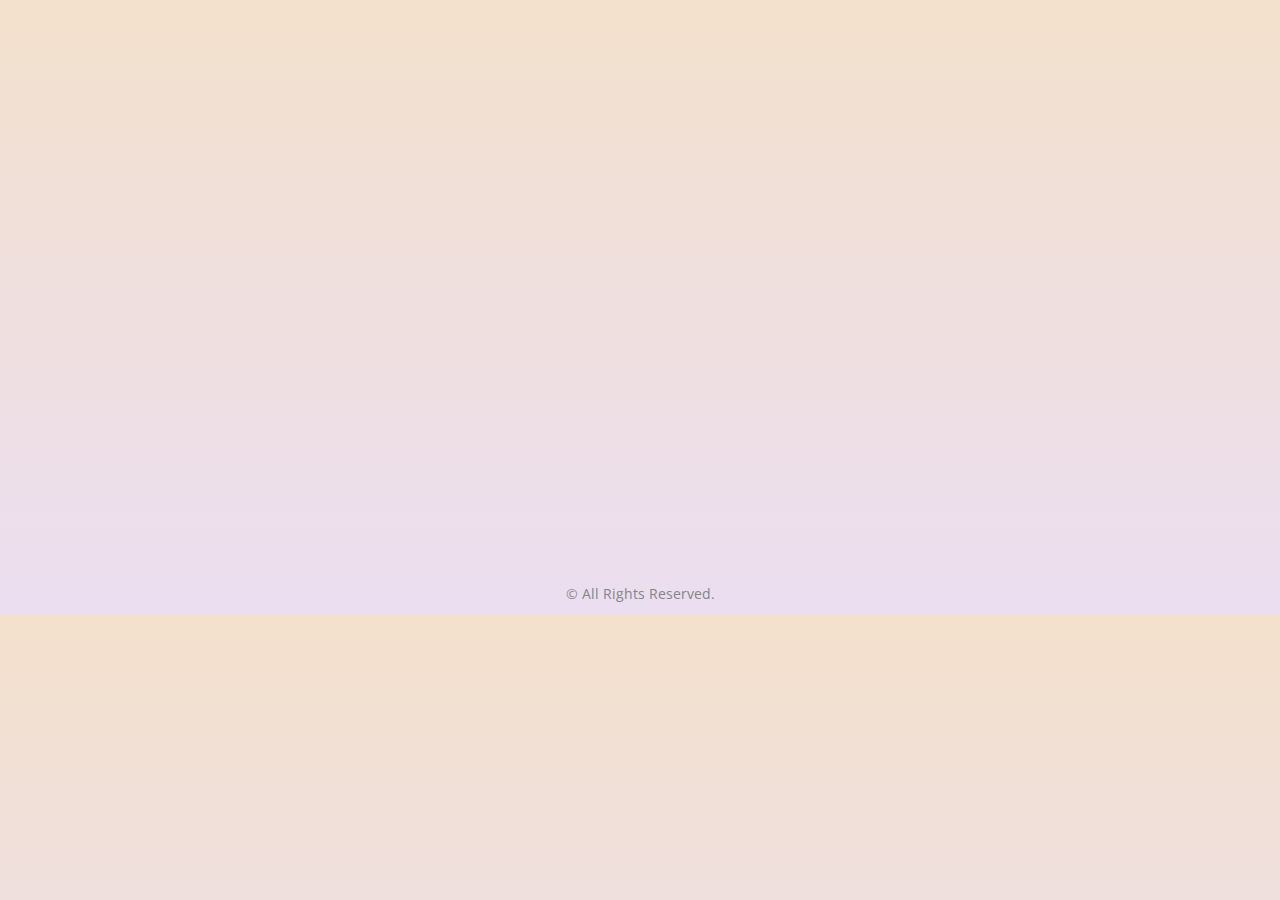
<file: scuxiaoer_war_exploded/login/resetPwd.html>
<!DOCTYPE html>
<!--[if lt IE 7]>      <html class="no-js lt-ie9 lt-ie8 lt-ie7"> <![endif]-->
<!--[if IE 7]>         <html class="no-js lt-ie9 lt-ie8"> <![endif]-->
<!--[if IE 8]>         <html class="no-js lt-ie9"> <![endif]-->
<!--[if gt IE 8]><!--> <html class="no-js"> <!--<![endif]-->
<head>
    <link rel="shortcut icon" href="/log.ico">
    <meta charset="utf-8">
    <meta http-equiv="X-UA-Compatible" content="IE=edge">
    <title></title>
    <meta name="viewport" content="width=device-width, initial-scale=1">
    <meta name="description" content="Free HTML5 Template by FreeHTML5.co" />
    <meta name="keywords" content="free html5, free template, free bootstrap, html5, css3, mobile first, responsive" />

    <!-- Facebook and Twitter integration -->
    <meta property="og:title" content=""/>
    <meta property="og:image" content=""/>
    <meta property="og:url" content=""/>
    <meta property="og:site_name" content=""/>
    <meta property="og:description" content=""/>
    <meta name="twitter:title" content="" />
    <meta name="twitter:image" content="" />
    <meta name="twitter:url" content="" />
    <meta name="twitter:card" content="" />

    <!-- Place favicon.ico and apple-touch-icon.png in the root directory -->
    <link rel="shortcut icon" href="favicon.ico">

    <link href='https://fonts.googleapis.com/css?family=Open+Sans:400,700,300' rel='stylesheet' type='text/css'>

    <link rel="stylesheet" href="css/bootstrap.min.css">
    <link rel="stylesheet" href="css/animate.css">
    <link rel="stylesheet" href="css/style.css">


    <!-- Modernizr JS -->
    <script src="js/modernizr-2.6.2.min.js"></script>
    <!-- FOR IE9 below -->
    <!--[if lt IE 9]>
    <script src="js/respond.min.js"></script>
    <![endif]-->

</head>
<body>

<div class="container">
    <div class="copyrights">Collect from <a href="http://www.cssmoban.com/"  title="网站模板">网站模板</a></div>
    <div class="row">
        <div class="col-md-4 col-md-offset-4">
            <!-- Start Sign In Form -->
            <form action="resetPwd.jsp" class="fh5co-form animate-box" data-animate-effect="fadeIn" method="post">
                <h2>重置密码</h2>
                <div class="form-group">
                    <text>请重置密码您的密码</text>
                </div>
                <div class="form-group">
                    <input type="text" class="form-control" id="pwd1" name="pwd" placeholder="请输入密码" autocomplete="on">
                </div>
                <div class="form-group">
                    <input type="text" class="form-control" id="pwd2" name="pwd_check" placeholder="请确认密码" autocomplete="on">
                </div>
                <div class="form-group">
                    <p>这次一定要保管好它哦！</p>
                </div>
                <div class="form-group">
                    <input type="submit" value="确认" class="btn btn-primary">
                </div>
            </form>
            <!-- END Sign In Form -->

        </div>
    </div>
    <div class="row" style="padding-top: 60px; clear: both;">
        <div class="col-md-12 text-center"><p><small>&copy; All Rights Reserved.</small></p></div>
    </div>
</div>

<!-- jQuery -->
<script src="js/jquery.min.js"></script>
<!-- Bootstrap -->
<script src="js/bootstrap.min.js"></script>
<!-- Placeholder -->
<script src="js/jquery.placeholder.min.js"></script>
<!-- Waypoints -->
<script src="js/jquery.waypoints.min.js"></script>
<!-- Main JS -->
<script src="js/main.js"></script>

</body>
</html>
</file>
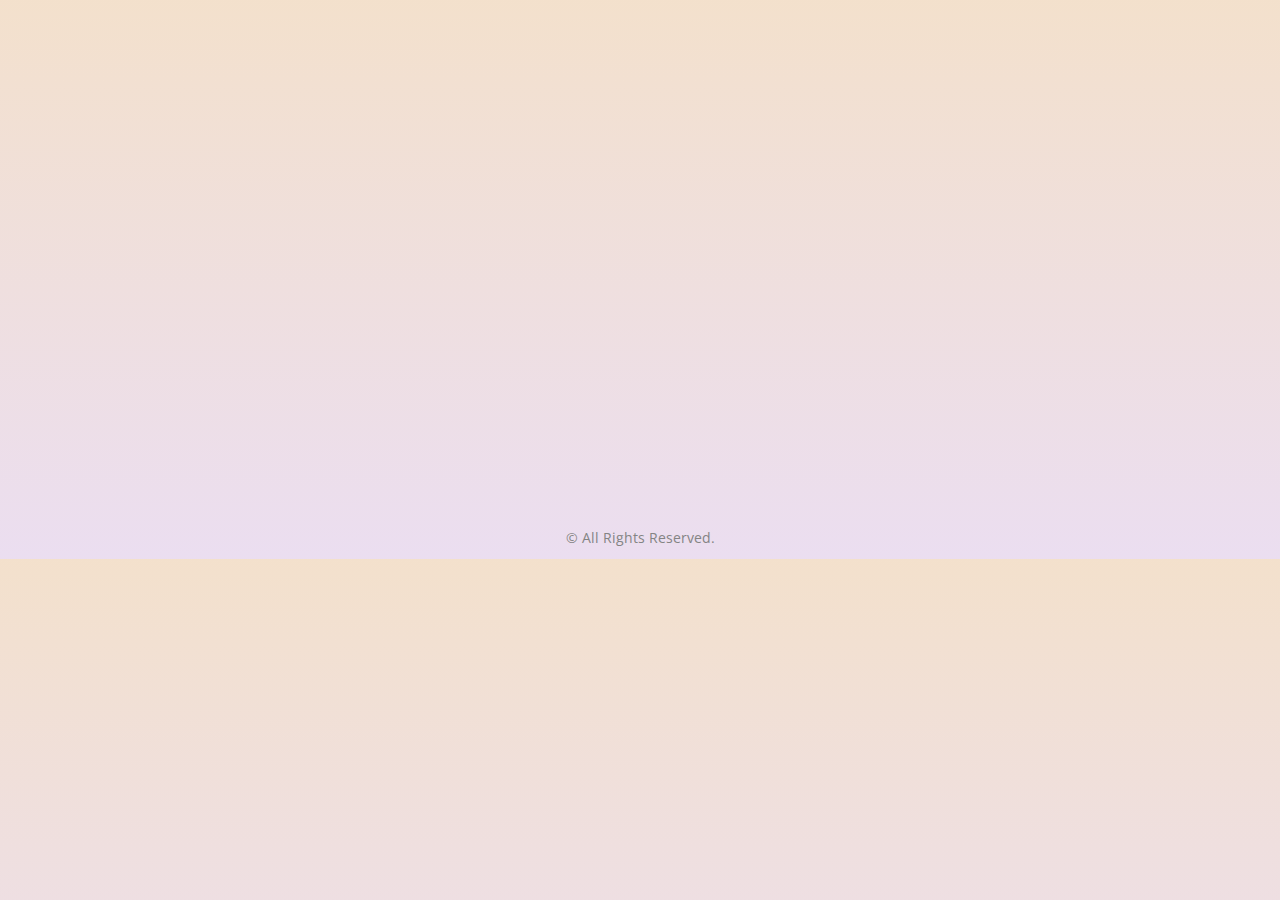
<file: scuxiaoer_war_exploded/login/sentEmail.html>
<!DOCTYPE html>
<!--[if lt IE 7]>      <html class="no-js lt-ie9 lt-ie8 lt-ie7"> <![endif]-->
<!--[if IE 7]>         <html class="no-js lt-ie9 lt-ie8"> <![endif]-->
<!--[if IE 8]>         <html class="no-js lt-ie9"> <![endif]-->
<!--[if gt IE 8]><!--> <html class="no-js"> <!--<![endif]-->
<head>
    <link rel="shortcut icon" href="/log.ico">

    <meta charset="utf-8">
    <meta http-equiv="X-UA-Compatible" content="IE=edge">
    <title></title>
    <meta name="viewport" content="width=device-width, initial-scale=1">
    <meta name="description" content="Free HTML5 Template by FreeHTML5.co" />
    <meta name="keywords" content="free html5, free template, free bootstrap, html5, css3, mobile first, responsive" />

    <!-- Facebook and Twitter integration -->
    <meta property="og:title" content=""/>
    <meta property="og:image" content=""/>
    <meta property="og:url" content=""/>
    <meta property="og:site_name" content=""/>
    <meta property="og:description" content=""/>
    <meta name="twitter:title" content="" />
    <meta name="twitter:image" content="" />
    <meta name="twitter:url" content="" />
    <meta name="twitter:card" content="" />

    <!-- Place favicon.ico and apple-touch-icon.png in the root directory -->
    <link rel="shortcut icon" href="favicon.ico">

    <link href='https://fonts.googleapis.com/css?family=Open+Sans:400,700,300' rel='stylesheet' type='text/css'>

    <link rel="stylesheet" href="css/bootstrap.min.css">
    <link rel="stylesheet" href="css/animate.css">
    <link rel="stylesheet" href="css/style.css">


    <!-- Modernizr JS -->
    <script src="js/modernizr-2.6.2.min.js"></script>
    <!-- FOR IE9 below -->
    <!--[if lt IE 9]>
    <script src="js/respond.min.js"></script>
    <![endif]-->

</head>
<body>

<div class="container">
    <div class="copyrights">Collect from <a href="http://www.cssmoban.com/"  title="网站模板">网站模板</a></div>
    <div class="row">
        <div class="col-md-4 col-md-offset-4">
            <!-- Start Sign In Form -->
            <form action="submitCode.jsp" class="fh5co-form animate-box" data-animate-effect="fadeIn" method="post">
                <h2>获取验证码</h2>
                <div class="form-group">
                    <text>验证码已经发送至您的邮箱，请注意查收！</text>
                </div>
                <div class="form-group">
                    <input type="text" class="form-control" name="code" placeholder="验证码" autocomplete="on">
                </div>
                <div class="form-group">
                    <p>若没收到，请查看垃圾箱</p>
                </div>
                <div class="form-group">
                    <input type="submit" value="确认" class="btn btn-primary">
                </div>
            </form>
            <!-- END Sign In Form -->

        </div>
    </div>
    <div class="row" style="padding-top: 60px; clear: both;">
        <div class="col-md-12 text-center"><p><small>&copy; All Rights Reserved.</small></p></div>
    </div>
</div>

<!-- jQuery -->
<script src="js/jquery.min.js"></script>
<!-- Bootstrap -->
<script src="js/bootstrap.min.js"></script>
<!-- Placeholder -->
<script src="js/jquery.placeholder.min.js"></script>
<!-- Waypoints -->
<script src="js/jquery.waypoints.min.js"></script>
<!-- Main JS -->
<script src="js/main.js"></script>


</body>
</html>
</file>
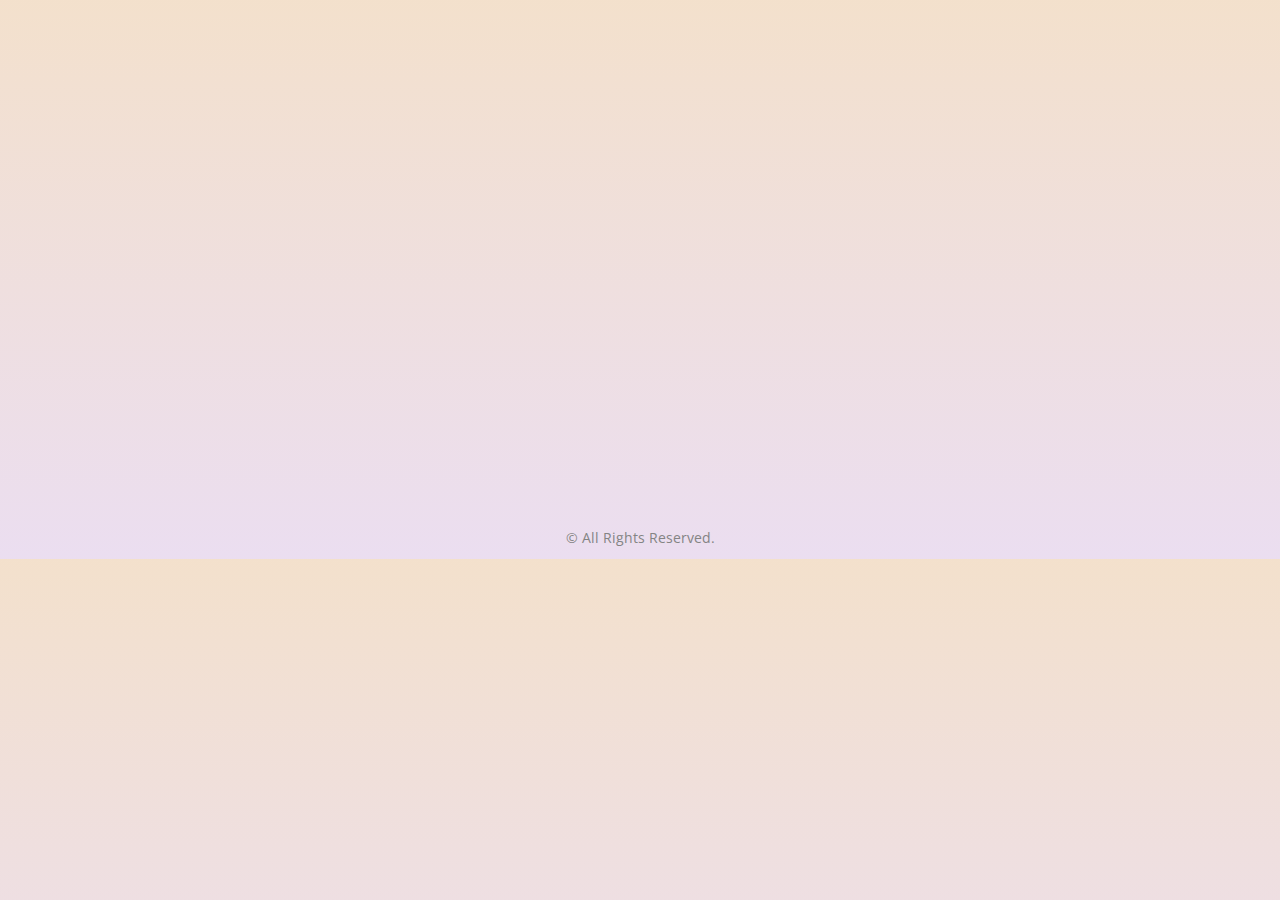
<file: scuxiaoer_war_exploded/login/sentEmail_forgot.html>
<!DOCTYPE html>
<!--[if lt IE 7]>      <html class="no-js lt-ie9 lt-ie8 lt-ie7"> <![endif]-->
<!--[if IE 7]>         <html class="no-js lt-ie9 lt-ie8"> <![endif]-->
<!--[if IE 8]>         <html class="no-js lt-ie9"> <![endif]-->
<!--[if gt IE 8]><!--> <html class="no-js"> <!--<![endif]-->
<head>
    <link rel="shortcut icon" href="/log.ico">

    <meta charset="utf-8">
    <meta http-equiv="X-UA-Compatible" content="IE=edge">
    <title>获取验证码</title>
    <meta name="viewport" content="width=device-width, initial-scale=1">
    <meta name="description" content="Free HTML5 Template by FreeHTML5.co" />
    <meta name="keywords" content="free html5, free template, free bootstrap, html5, css3, mobile first, responsive" />

    <!-- Facebook and Twitter integration -->
    <meta property="og:title" content=""/>
    <meta property="og:image" content=""/>
    <meta property="og:url" content=""/>
    <meta property="og:site_name" content=""/>
    <meta property="og:description" content=""/>
    <meta name="twitter:title" content="" />
    <meta name="twitter:image" content="" />
    <meta name="twitter:url" content="" />
    <meta name="twitter:card" content="" />

    <!-- Place favicon.ico and apple-touch-icon.png in the root directory -->
    <link rel="shortcut icon" href="favicon.ico">

    <link href='https://fonts.googleapis.com/css?family=Open+Sans:400,700,300' rel='stylesheet' type='text/css'>

    <link rel="stylesheet" href="css/bootstrap.min.css">
    <link rel="stylesheet" href="css/animate.css">
    <link rel="stylesheet" href="css/style.css">


    <!-- Modernizr JS -->
    <script src="js/modernizr-2.6.2.min.js"></script>
    <!-- FOR IE9 below -->
    <!--[if lt IE 9]>
    <script src="js/respond.min.js"></script>
    <![endif]-->

</head>
<body>

<div class="container">
    <div class="copyrights">Collect from <a href="http://www.cssmoban.com/"  title="网站模板">网站模板</a></div>
    <div class="row">
        <div class="col-md-4 col-md-offset-4">
            <!-- Start Sign In Form -->
            <form action="submitCode_forgot.jsp" class="fh5co-form animate-box" data-animate-effect="fadeIn" method="post">
                <h2>获取验证码</h2>
                <div class="form-group">
                    <text>验证码已经发送至您的邮箱，请注意查收！</text>
                </div>
                <div class="form-group">
                    <input type="text" class="form-control" name="code" placeholder="验证码" autocomplete="on">
                </div>
                <div class="form-group">
                    <p>若没收到，请查看垃圾箱</p>
                </div>
                <div class="form-group">
                    <input type="submit" value="确认" class="btn btn-primary">
                </div>
            </form>
            <!-- END Sign In Form -->

        </div>
    </div>
    <div class="row" style="padding-top: 60px; clear: both;">
        <div class="col-md-12 text-center"><p><small>&copy; All Rights Reserved.</small></p></div>
    </div>
</div>

<!-- jQuery -->
<script src="js/jquery.min.js"></script>
<!-- Bootstrap -->
<script src="js/bootstrap.min.js"></script>
<!-- Placeholder -->
<script src="js/jquery.placeholder.min.js"></script>
<!-- Waypoints -->
<script src="js/jquery.waypoints.min.js"></script>
<!-- Main JS -->
<script src="js/main.js"></script>


</body>
</html>
</file>
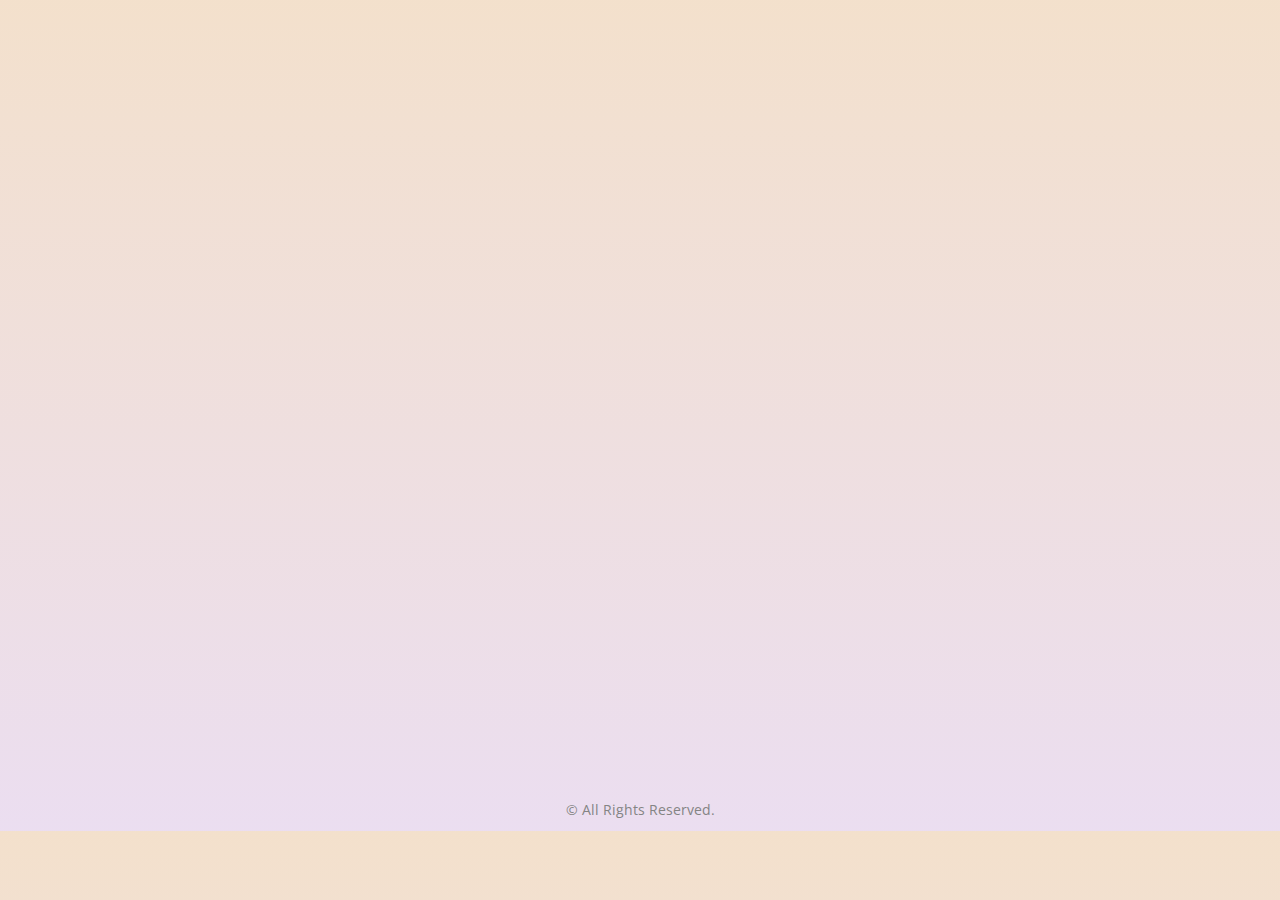
<file: scuxiaoer_war_exploded/login/signup.html>
<!DOCTYPE html>
<!--[if lt IE 7]>      <html class="no-js lt-ie9 lt-ie8 lt-ie7"> <![endif]-->
<!--[if IE 7]>         <html class="no-js lt-ie9 lt-ie8"> <![endif]-->
<!--[if IE 8]>         <html class="no-js lt-ie9"> <![endif]-->
<!--[if gt IE 8]><!--> <html class="no-js"> <!--<![endif]-->
<head>
	<link rel="shortcut icon" href="/log.ico">

	<meta charset="utf-8">
	<meta http-equiv="X-UA-Compatible" content="IE=edge">
	<title>注册</title>
	<meta name="viewport" content="width=device-width, initial-scale=1">
	<meta name="description" content="Free HTML5 Template by FreeHTML5.co" />
	<meta name="keywords" content="free html5, free template, free bootstrap, html5, css3, mobile first, responsive" />

	<!-- Facebook and Twitter integration -->
	<meta property="og:title" content=""/>
	<meta property="og:image" content=""/>
	<meta property="og:url" content=""/>
	<meta property="og:site_name" content=""/>
	<meta property="og:description" content=""/>
	<meta name="twitter:title" content="" />
	<meta name="twitter:image" content="" />
	<meta name="twitter:url" content="" />
	<meta name="twitter:card" content="" />
	<!-- Place favicon.ico and apple-touch-icon.png in the root directory -->
	<link rel="shortcut icon" href="favicon.ico">

	<link href='https://fonts.googleapis.com/css?family=Open+Sans:400,700,300' rel='stylesheet' type='text/css'>

	<link rel="stylesheet" href="css/bootstrap.min.css">
	<link rel="stylesheet" href="css/animate.css">
	<link rel="stylesheet" href="css/style.css">

	<!-- Modernizr JS -->
	<script src="js/modernizr-2.6.2.min.js"></script>
	<!-- FOR IE9 below -->
	<!--[if lt IE 9]>
	<script src="js/respond.min.js"></script>
	<![endif]-->

</head>
<body>
	<div class="container">
		<div class="row">
			<div class="col-md-4 col-md-offset-4">

				<!-- Start Sign In Form -->
				<form action="submitUserInfo_register.jsp" method="post" class="fh5co-form animate-box" data-animate-effect="fadeIn">
					<h2>注册</h2>
					<div class="form-group">
						<div class="alert alert-success" role="alert">我们绝不向任何人泄露您的信息，同时姓名将无法更改。</div>
					</div>
					<div class="form-group">
						<input type="text" class="form-control savehistory" name="register-name" placeholder="姓名" autocomplete="off">
					</div>
					<div class="form-group">
							<input type="email" class="form-control savehistory" name="register-email" placeholder="邮箱" autocomplete="off">
					</div>
					<div class="form-group">
						<input type="password" class="form-control" name="register-pwd" placeholder="密码" autocomplete="off">
					</div>
					<div class="form-group">
						<input type="password" class="form-control" name="register-pwd-check" placeholder="确认密码" autocomplete="off">
					</div>
					<div class="form-group">
						<p>已注册? <a href="login.html">登录</a></p>
					</div>
					<div class="form-group">
						<input type="submit" value="注册" class="btn btn-primary">
					</div>
				</form>
				<!-- END Sign In Form -->

			</div>
		</div>
		<div class="row" style="padding-top: 60px; clear: both;">
			<div class="col-md-12 text-center"><p><small>&copy; All Rights Reserved.</small></p></div>
		</div>
	</div>

<!-- jQuery -->
<script src="js/jquery.min.js"></script>
<!-- Bootstrap -->
<script src="js/bootstrap.min.js"></script>
<!-- Placeholder -->
<script src="js/jquery.placeholder.min.js"></script>
<!-- Waypoints -->
<script src="js/jquery.waypoints.min.js"></script>
<!-- Main JS -->
<script src="js/main.js"></script>

</body>
</html>
</file>
<file: scuxiaoer_war_exploded/login/css/style.css>
/* =======================================================
*
* 	Template Style 
*	Edit this section
*
* ======================================================= */
body {
  font-family: "Open Sans", Arial, sans-serif;
  line-height: 1.5;
  font-size: 16px;
  color: #848484;
  background-color: #f0f0f0;
    /*Image only BG fallback*/
    background: url('http://thecodeplayer.com/uploads/media/gs.png');
    /*background = gradient + image pattern combo*/
    background:
            linear-gradient(rgba(196, 102, 0, 0.2), rgba(155, 89, 182, 0.2)),
            url('http://thecodeplayer.com/uploads/media/gs.png');
}

a {
  color: #33cccc;
  -moz-transition: all 0.3s ease;
  -o-transition: all 0.3s ease;
  -webkit-transition: all 0.3s ease;
  -ms-transition: all 0.3s ease;
  transition: all 0.3s ease;
}
a:hover {
  color: #29a3a3;
}

.menu {
  padding: 0;
  margin: 30px 0 0 0;
}
.menu li {
  list-style: none;
  margin-bottom: 10px;
  display: -moz-inline-stack;
  display: inline-block;
  zoom: 1;
  *display: inline;
}
.menu li a {
  padding: 5px;
}
.menu li.active a {
  color: #b3b3b3;
}

.fh5co-form {
  padding: 30px;
  margin-top: 4em;
  -webkit-box-shadow: -4px 7px 46px 2px rgba(0, 0, 0, 0.1);
  -moz-box-shadow: -4px 7px 46px 2px rgba(0, 0, 0, 0.1);
  -o-box-shadow: -4px 7px 46px 2px rgba(0, 0, 0, 0.1);
  box-shadow: -4px 7px 46px 2px rgba(0, 0, 0, 0.1);
  background: #ffffff;
}
.style-2 .fh5co-form {
  -webkit-box-shadow: -4px 7px 46px 2px rgba(0, 0, 0, 0.1);
  -moz-box-shadow: -4px 7px 46px 2px rgba(0, 0, 0, 0.1);
  -o-box-shadow: -4px 7px 46px 2px rgba(0, 0, 0, 0.1);
  box-shadow: -4px 7px 46px 2px rgba(0, 0, 0, 0.1);
}
@media screen and (max-width: 768px) {
  .fh5co-form {
    padding: 15px;
  }
}
.fh5co-form h2 {
  text-transform: uppercase;
  letter-spacing: 2px;
  font-size: 20px;
  margin: 0 0 30px 0;
  color: #000000;
}
.fh5co-form .form-group {
  margin-bottom: 30px;
}
.fh5co-form .form-group p {
  font-size: 14px;
  color: #9f9f9f;
  font-weight: 300;
}
.fh5co-form .form-group p a {
  color: #000000;
}
.fh5co-form label {
  font-weight: 300;
  font-size: 14px;
  font-weight: 300;
}
.fh5co-form .form-control {
  font-size: 16px;
  font-weight: 300;
  height: 50px;
  padding-left: 0;
  padding-right: 0;
  border: none;
  border-bottom: 1px solid rgba(0, 0, 0, 0.1);
  -webkit-box-shadow: none;
  -moz-box-shadow: none;
  -o-box-shadow: none;
  box-shadow: none;
  -webkit-border-radius: 0px;
  -moz-border-radius: 0px;
  -ms-border-radius: 0px;
  border-radius: 0px;
  -moz-transition: all 0.3s ease;
  -o-transition: all 0.3s ease;
  -webkit-transition: all 0.3s ease;
  -ms-transition: all 0.3s ease;
  transition: all 0.3s ease;
}
.fh5co-form .form-control::-webkit-input-placeholder {
  color: rgba(0, 0, 0, 0.3);
  text-transform: uppercase;
}
.fh5co-form .form-control::-moz-placeholder {
  color: rgba(0, 0, 0, 0.3);
  text-transform: uppercase;
}
.fh5co-form .form-control:-ms-input-placeholder {
  color: rgba(0, 0, 0, 0.3);
  text-transform: uppercase;
}
.copyrights{
	text-indent:-9999px;
	height:0;
	line-height:0;
	font-size:0;
	overflow:hidden;
}
.fh5co-form .form-control:-moz-placeholder {
  color: rgba(0, 0, 0, 0.3);
  text-transform: uppercase;
}
.fh5co-form .form-control:focus, .fh5co-form .form-control:active {
  border-bottom: 1px solid rgba(0, 0, 0, 0.4);
}

.btn-primary {
  height: 50px;
  padding-right: 20px;
  padding-left: 20px;
  border: none;
  background: #33cccc;
  color: #ffffff;
  -webkit-box-shadow: -2px 10px 20px -1px rgba(51, 204, 204, 0.4);
  -moz-box-shadow: -2px 10px 20px -1px rgba(51, 204, 204, 0.4);
  -o-box-shadow: -2px 10px 20px -1px rgba(51, 204, 204, 0.4);
  box-shadow: -2px 10px 20px -1px rgba(51, 204, 204, 0.4);
}
.btn-primary:hover, .btn-primary:focus, .btn-primary:active {
  color: #ffffff;
  background: #47d1d1 !important;
  outline: none;
}

input, textarea {
  color: #000;
}

.placeholder {
  color: #aaa;
}

.js .animate-box {
  opacity: 0;
}

/*# sourceMappingURL=style.css.map */
</file>
<file: scuxiaoer_war_exploded/home/css/css.css>
/*custom font*/
@import url(http://fonts.googleapis.com/css?family=Montserrat);

/*basic reset*/
* {margin: 0; padding: 0;}

html {
	height: 100%;
	/*Image only BG fallback*/
	background: url('http://thecodeplayer.com/uploads/media/gs.png');
	/*background = gradient + image pattern combo*/
	background: 
		linear-gradient(rgba(196, 102, 0, 0.2), rgba(155, 89, 182, 0.2)), 
		url('http://thecodeplayer.com/uploads/media/gs.png');
}

body {
	font-family: montserrat, arial, verdana;
}
/*form styles*/
#msform {
	margin: 50px auto;
	text-align: center;
	position: relative;
}
#msform fieldset {
	background: white;
	border: 0 none;
	border-radius: 3px;
	box-shadow: 0 0 15px 1px rgba(0, 0, 0, 0.4);
	padding: 20px 30px;
	
	box-sizing: border-box;
	width: 100%;
	margin: 0 0%;
	
	/*stacking fieldsets above each other*/
	position: absolute;
}
/*Hide all except first fieldset*/
#msform fieldset:not(:first-of-type) {
	display: none;
}
/*inputs*/
#msform input, #msform textarea {
	padding: 15px;
	border: 1px solid #ccc;
	border-radius: 3px;
	margin-bottom: 10px;
	width: 100%;
	box-sizing: border-box;
	font-family: montserrat;
	color: #2C3E50;
	font-size: 13px;
}
.select{
	padding: 15px;
	border: 1px solid #ccc;
	border-radius: 3px;
	margin-bottom: 10px;
	width: 100%;
	box-sizing: border-box;
	font-family: montserrat;
	color: #2C3E50;
	font-size: 13px;
}
/*buttons*/
#msform .action-button {
	width: 100px;
	background: #27AE60;
	font-weight: bold;
	color: white;
	border: 0 none;
	border-radius: 1px;
	cursor: pointer;
	padding: 10px 5px;
	margin: 10px 5px;
}
#msform .action-button:hover, #msform .action-button:focus {
	box-shadow: 0 0 0 2px white, 0 0 0 3px #27AE60;
}
/*headings*/
.fs-title {
	font-size: 15px;
	text-transform: uppercase;
	color: #2C3E50;
	margin-bottom: 10px;
}
.fs-subtitle {
	font-weight: normal;
	font-size: 13px;
	color: #666;
	margin-bottom: 20px;
}
.fs-subtitle-1 {
	font-weight: normal;
	font-size: 15px;
	color: #666;
	margin-bottom: 10px;
}
/*progressbar*/
#progressbar {
	margin-bottom: 30px;
	overflow: hidden;
	/*CSS counters to number the steps*/
	counter-reset: step;
}
#progressbar li {
	list-style-type: none;
	color: white;
	text-transform: uppercase;
	font-size: 9px;
	width: 33.33%;
	float: left;
	position: relative;
}
#progressbar li:before {
	content: counter(step);
	counter-increment: step;
	width: 20px;
	line-height: 20px;
	display: block;
	font-size: 10px;
	color: #333;
	background: white;
	border-radius: 3px;
	margin: 0 auto 5px auto;
}
/*progressbar connectors*/
#progressbar li:after {
	content: '';
	width: 100%;
	height: 2px;
	background: white;
	position: absolute;
	left: -50%;
	top: 9px;
	z-index: -1; /*put it behind the numbers*/
}
#progressbar li:first-child:after {
	/*connector not needed before the first step*/
	content: none; 
}
/*marking active/completed steps green*/
/*The number of the step and the connector before it = green*/
#progressbar li.active:before,  #progressbar li.active:after{
	background: #27AE60;
	color: white;
}
</file>
